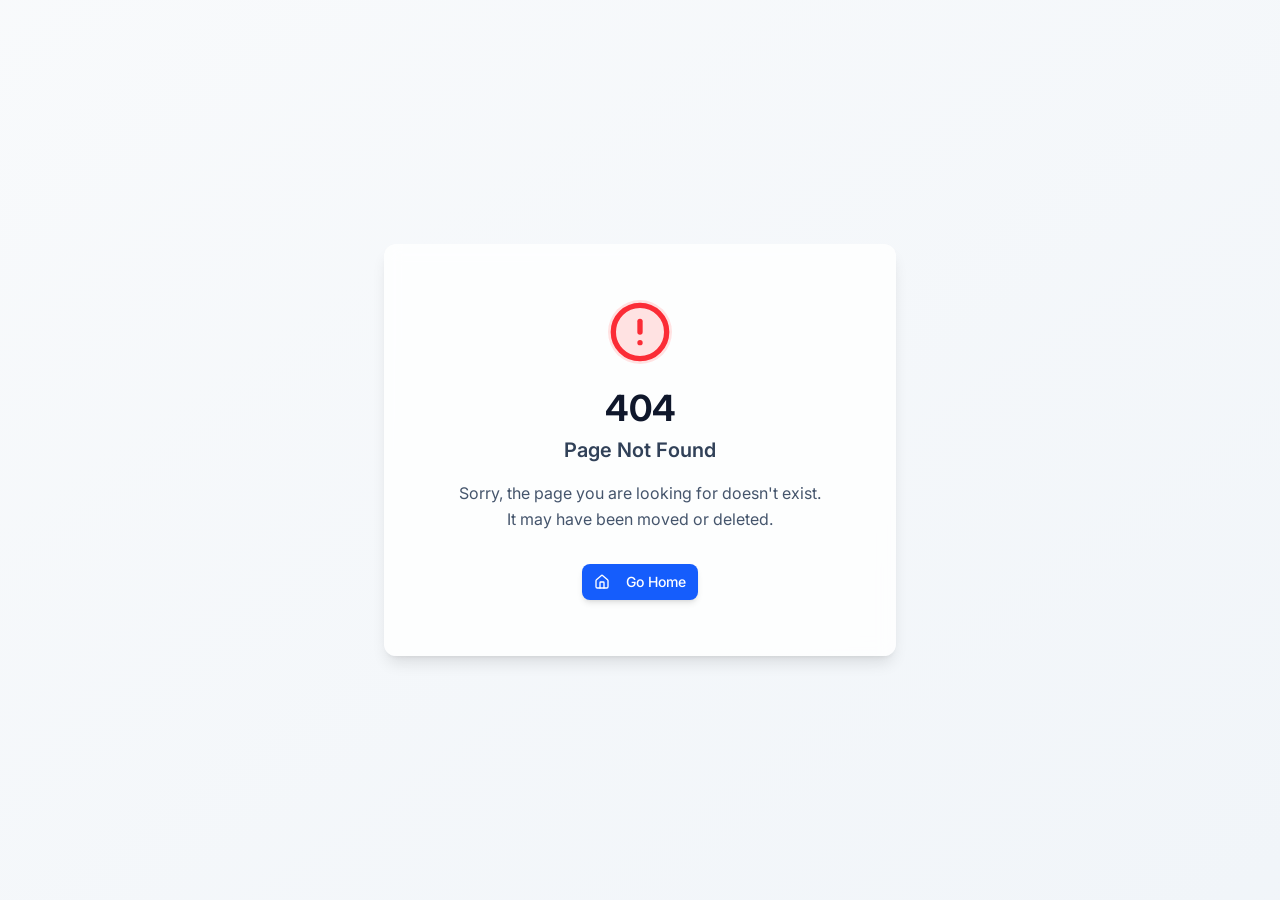
<file: index.html>
<!DOCTYPE html>
<html lang="es">
  <head>
    <meta charset="UTF-8" />
    <meta name="viewport" content="width=device-width, initial-scale=1.0, maximum-scale=1.0, user-scalable=no" />
    <title>COPILOTO SOS | Crisis Respiratoria</title>
    
    <!-- PWA Meta Tags -->
    <meta name="theme-color" content="#dc2626" />
    <meta name="apple-mobile-web-app-capable" content="yes" />
    <meta name="apple-mobile-web-app-status-bar-style" content="black-translucent" />
    <meta name="apple-mobile-web-app-title" content="Copiloto SOS" />
    <link rel="manifest" href="./manifest.webmanifest" />
    
    <!-- Favicon & Icons -->
    <link rel="icon" type="image/png" href="./favicon.png" />
    <link rel="apple-touch-icon" href="./apple-touch-icon.png" />
    
    <!-- Fonts -->
    <link rel="preconnect" href="https://fonts.googleapis.com" />
    <link rel="preconnect" href="https://fonts.gstatic.com" crossorigin />
    <link href="https://fonts.googleapis.com/css2?family=Inter:wght@400;500;600;700;800;900&family=JetBrains+Mono:wght@500;700&display=swap" rel="stylesheet" />
    <script type="module" crossorigin src="./index-BgJKz4ci.js"></script>
    <link rel="stylesheet" crossorigin href="./index-DaTlYsmd.css">
  </head>
  <body class="bg-slate-900 text-white antialiased selection:bg-rose-500 selection:text-white">
    <div id="root"></div>
  </body>
</html>
</file>
